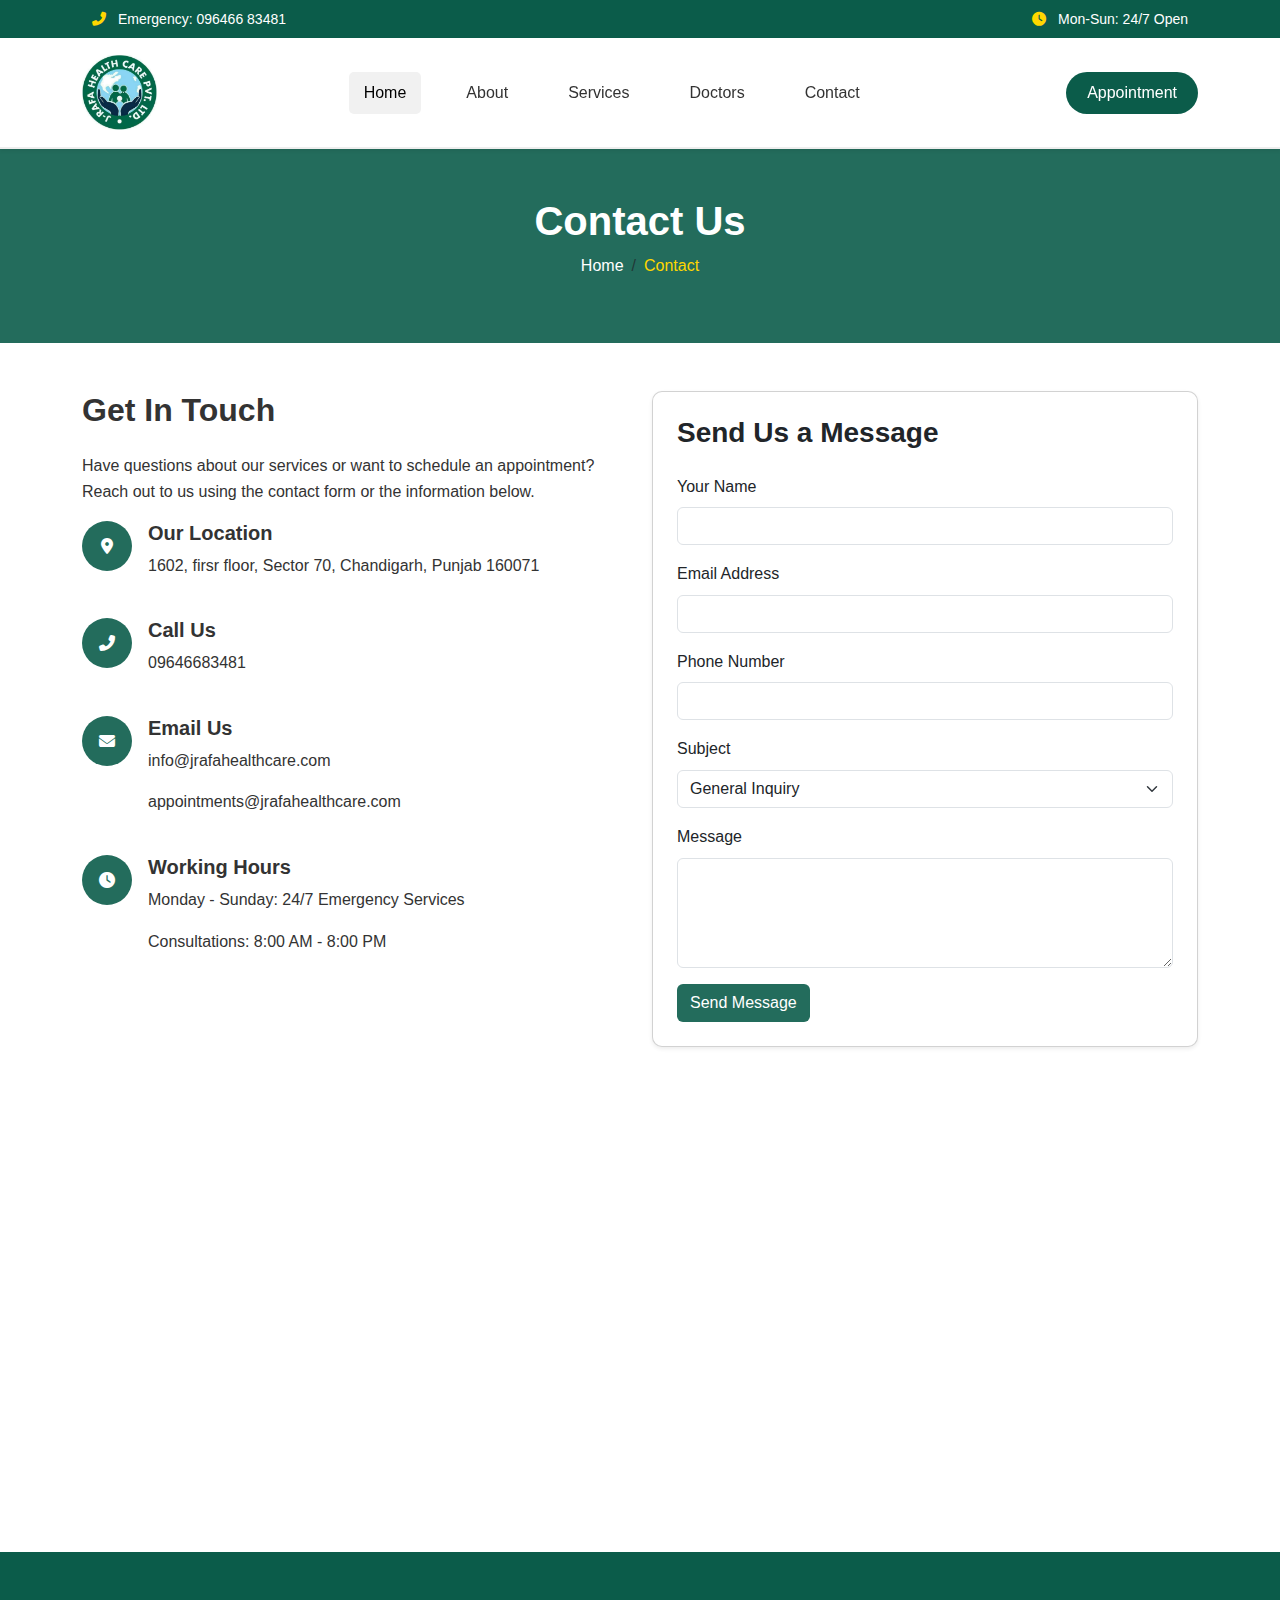
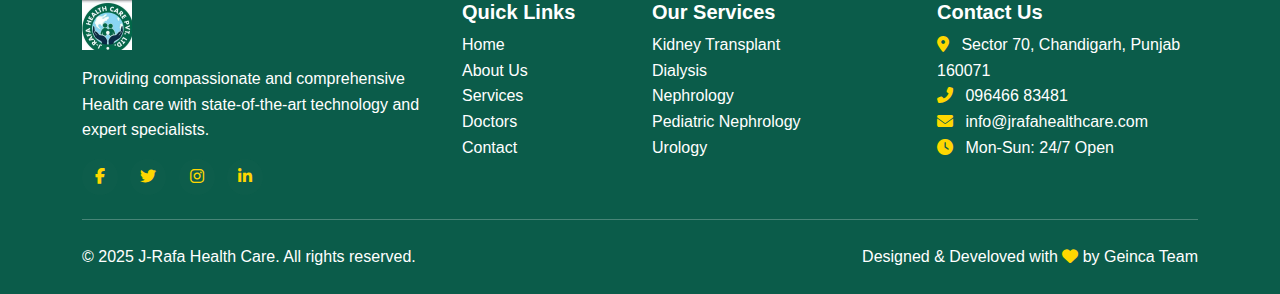
<file: contact.html>
<!DOCTYPE html>
<html lang="en">

<head>
    <!-- Same head as index.html -->
    <meta charset="UTF-8">
    <meta name="viewport" content="width=device-width, initial-scale=1.0">
    <title>J-Rafa Healthcare Pvt.Ltd | Contact</title>
    <link rel="icon" type="image/x-icon" href="./assets/img/favicon/favicon.ico">
    <!-- Bootstrap CSS -->
    <link href="https://cdn.jsdelivr.net/npm/bootstrap@5.3.0/dist/css/bootstrap.min.css" rel="stylesheet">
    <!-- Font Awesome -->
    <link rel="stylesheet" href="https://cdnjs.cloudflare.com/ajax/libs/font-awesome/6.4.0/css/all.min.css">
    <!-- Custom CSS -->
    <link rel="stylesheet" href="css/style.css">
    <!-- navbar CSS -->
    <link rel="stylesheet" href="css/navbar.css">
    <!-- footer CSS -->
    <link rel="stylesheet" href="css/footer.css">
</head>

<body>
    <div id="navbar"></div>
    <!-- Page Header -->
    <section class="page-header py-5 text-white" style="background-color: #236C5C;">
        <div class="container">
            <div class="row">
                <div class="col-12 text-center">
                    <h1>Contact Us</h1>
                    <nav aria-label="breadcrumb" class="d-flex justify-content-center">
                        <ol class="breadcrumb">
                            <li class="breadcrumb-item"><a href="index.html" class="text-white">Home</a></li>
                            <li class="breadcrumb-item active" aria-current="page">Contact</li>
                        </ol>
                    </nav>
                </div>
            </div>
        </div>
    </section>

    <!-- Contact Section -->
    <section class="contact-section py-5">
        <div class="container">
            <div class="row">
                <div class="col-lg-6 mb-4 mb-lg-0">
                    <div class="contact-info">
                        <h2 class="mb-4">Get In Touch</h2>
                        <p>Have questions about our services or want to schedule an appointment? Reach out to us using
                            the contact form or the information below.</p>

                        <div class="contact-item d-flex mb-4">
                            <div class="icon-box rounded-circle me-3" style="background-color: #236C5C; color: white;">
                                <i class="fas fa-map-marker-alt"></i>
                            </div>
                            <div>
                                <h5>Our Location</h5>
                                <p>1602, firsr floor, Sector 70, Chandigarh, Punjab 160071</p>
                            </div>
                        </div>

                        <div class="contact-item d-flex mb-4">
                            <div class="icon-box rounded-circle me-3" style="background-color: #236C5C; color: white;">
                                <i class="fas fa-phone-alt"></i>
                            </div>
                            <div>
                                <h5>Call Us</h5>
                                <p>09646683481</p>
                            </div>
                        </div>

                        <div class="contact-item d-flex mb-4">
                            <div class="icon-box rounded-circle me-3" style="background-color: #236C5C; color: white;">
                                <i class="fas fa-envelope"></i>
                            </div>
                            <div>
                                <h5>Email Us</h5>
                                <p>info@jrafahealthcare.com</p>
                                <p>appointments@jrafahealthcare.com</p>
                            </div>
                        </div>

                        <div class="contact-item d-flex">
                            <div class="icon-box rounded-circle me-3" style="background-color: #236C5C; color: white;">
                                <i class="fas fa-clock"></i>
                            </div>
                            <div>
                                <h5>Working Hours</h5>
                                <p>Monday - Sunday: 24/7 Emergency Services</p>
                                <p>Consultations: 8:00 AM - 8:00 PM</p>
                            </div>
                        </div>
                    </div>
                </div>

                <div class="col-lg-6">
                    <div class="contact-form card shadow-sm" style="border-radius: 10px;">
                        <div class="card-body p-4">
                            <h3 class="mb-4">Send Us a Message</h3>
                            <form>
                                <div class="mb-3">
                                    <label for="name" class="form-label">Your Name</label>
                                    <input type="text" class="form-control" id="name" required>
                                </div>
                                <div class="mb-3">
                                    <label for="email" class="form-label">Email Address</label>
                                    <input type="email" class="form-control" id="email" required>
                                </div>
                                <div class="mb-3">
                                    <label for="phone" class="form-label">Phone Number</label>
                                    <input type="tel" class="form-control" id="phone">
                                </div>
                                <div class="mb-3">
                                    <label for="subject" class="form-label">Subject</label>
                                    <select class="form-select" id="subject">
                                        <option value="general">General Inquiry</option>
                                        <option value="appointment">Appointment Request</option>
                                        <option value="billing">Billing Question</option>
                                        <option value="feedback">Feedback</option>
                                    </select>
                                </div>
                                <div class="mb-3">
                                    <label for="message" class="form-label">Message</label>
                                    <textarea class="form-control" id="message" rows="4" required></textarea>
                                </div>
                                <button type="submit" class="btn" style="background-color: #236C5C; color: white;">Send
                                    Message</button>
                            </form>
                        </div>
                    </div>
                </div>
            </div>
        </div>
    </section>

    <!-- Map Section -->
    <section class="map-section">
        <div class="container-fluid p-0">
            <iframe
                src="https://www.google.com/maps/embed?pb=!1m18!1m12!1m3!1d27444.128877652798!2d76.68707713673719!3d30.703888074146303!2m3!1f0!2f0!3f0!3m2!1i1024!2i768!4f13.1!3m3!1m2!1s0x390feef3aaaaaaab%3A0xd50cf7729d5ec166!2sJ-RAFA%20HEALTHCARE%20PVT%20PVT%20LTD!5e0!3m2!1sen!2sin!4v1746702443004!5m2!1sen!2sin"
                width="100%" height="450" style="border:0;" allowfullscreen="" loading="lazy"
                referrerpolicy="no-referrer-when-downgrade"></iframe>
        </div>
    </section>
    <div id="footer"></div>

    <!-- Bootstrap JS -->
    <script src="https://cdn.jsdelivr.net/npm/bootstrap@5.3.0/dist/js/bootstrap.bundle.min.js"></script>
    <!-- Custom JS -->
    <script src="js/main.js"></script>
</body>

</html>
</file>
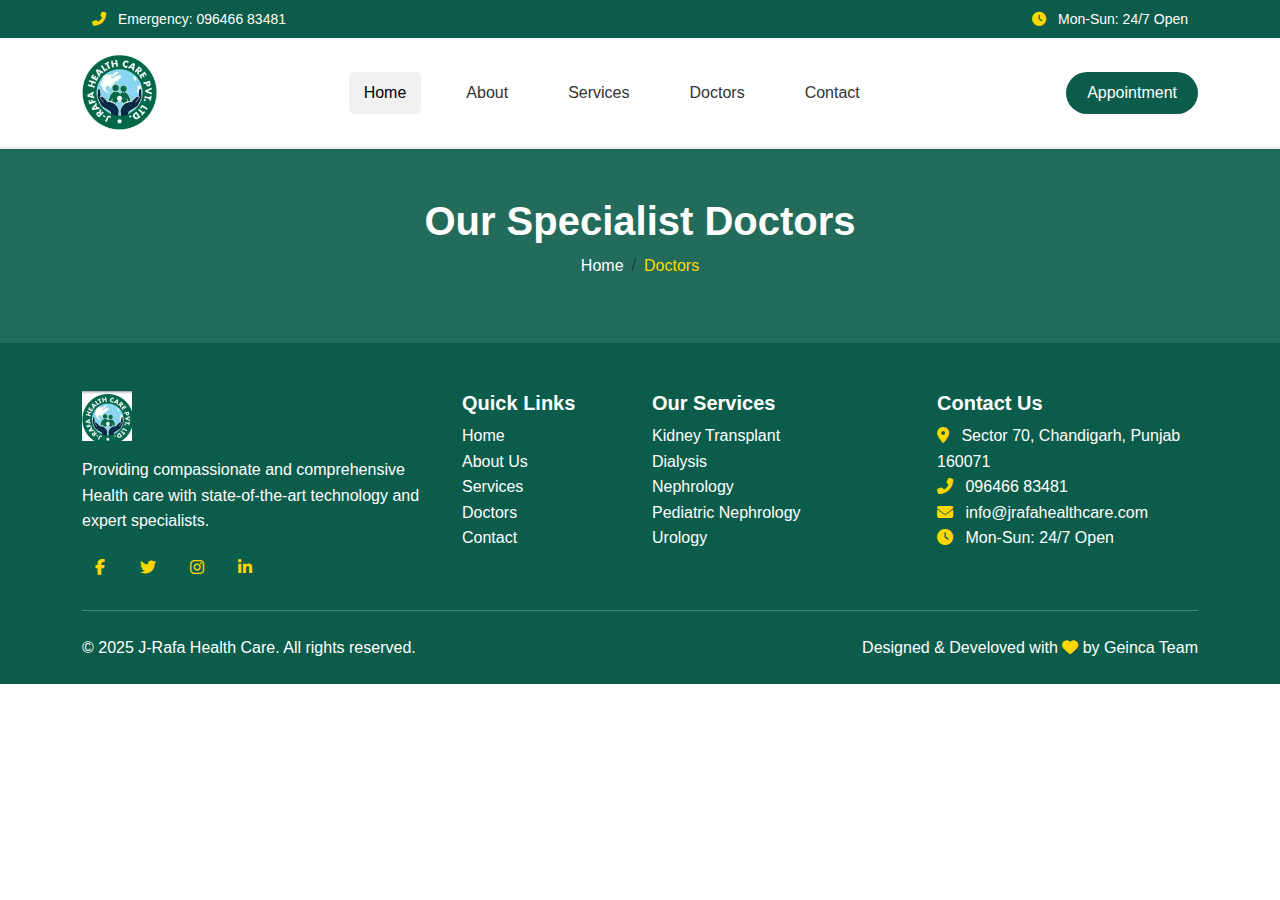
<file: doctors.html>
<!DOCTYPE html>
<html lang="en">

<head>
    <!-- Same head as index.html -->
    <meta charset="UTF-8">
    <meta name="viewport" content="width=device-width, initial-scale=1.0">
    <title>J-Rafa Healthcare Pvt.Ltd | Doctors</title>
    <link rel="icon" type="image/x-icon" href="./assets/img/favicon/favicon.ico">
    <!-- Bootstrap CSS -->
    <link href="https://cdn.jsdelivr.net/npm/bootstrap@5.3.0/dist/css/bootstrap.min.css" rel="stylesheet">
    <!-- Font Awesome -->
    <link rel="stylesheet" href="https://cdnjs.cloudflare.com/ajax/libs/font-awesome/6.4.0/css/all.min.css">
    <!-- Custom CSS -->
    <link rel="stylesheet" href="css/style.css">
    <!-- navbar CSS -->
    <link rel="stylesheet" href="css/navbar.css">
    <!-- footer CSS -->
    <link rel="stylesheet" href="css/footer.css">
</head>

<body>
    <div id="navbar"></div>
    <!-- Page Header -->
    <section class="page-header py-5 text-white" style="background-color: #236C5C;">
        <div class="container">
            <div class="row">
                <div class="col-12 text-center">
                    <h1>Our Specialist Doctors</h1>
                    <nav aria-label="breadcrumb" class="d-flex justify-content-center">
                        <ol class="breadcrumb">
                            <li class="breadcrumb-item"><a href="index.html" class="text-white">Home</a></li>
                            <li class="breadcrumb-item active" aria-current="page">Doctors</li>
                        </ol>
                    </nav>
                </div>
            </div>
        </div>
    </section>

    <div id="team"></div>
    <div id="footer"></div>

    <!-- Bootstrap JS -->
    <script src="https://cdn.jsdelivr.net/npm/bootstrap@5.3.0/dist/js/bootstrap.bundle.min.js"></script>
    <!-- Custom JS -->
    <script src="js/main.js"></script>
</body>

</html>
</file>
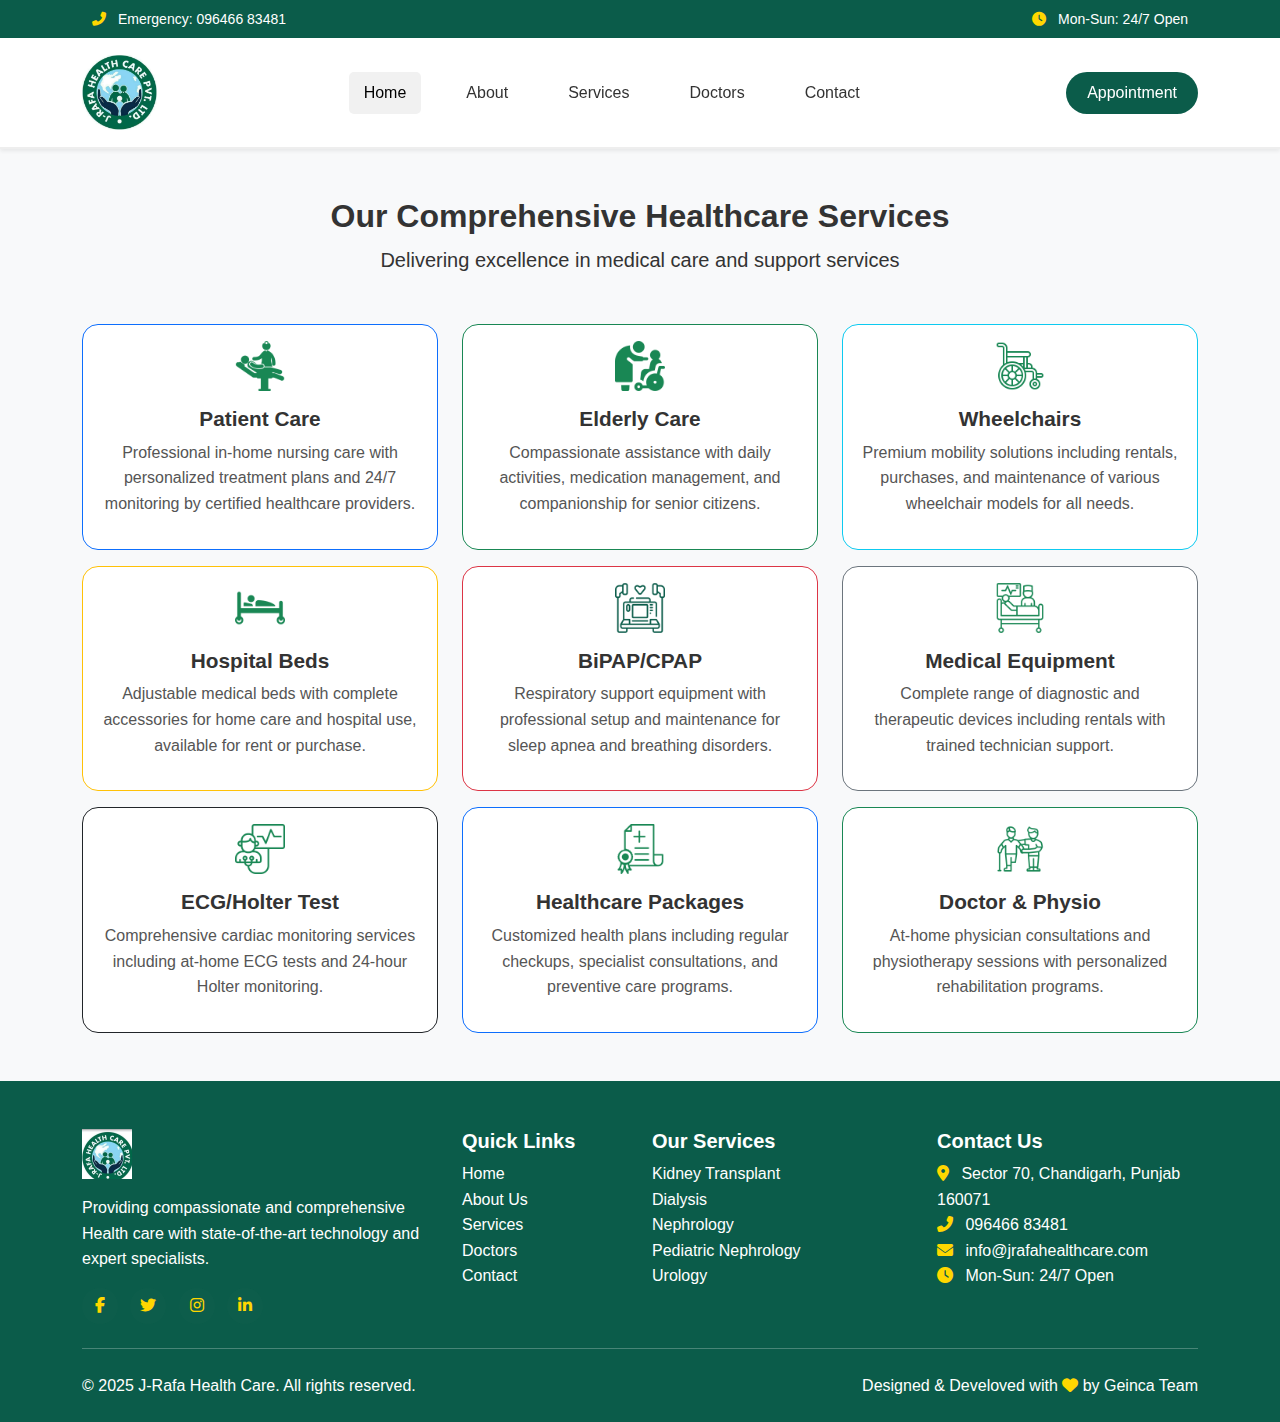
<file: services.html>
<!DOCTYPE html>
<html lang="en">

<head>
    <!-- Same head as index.html -->
    <meta charset="UTF-8">
    <meta name="viewport" content="width=device-width, initial-scale=1.0">
    <title>J-Rafa Healthcare Pvt.Ltd | Services</title>
    <link rel="icon" type="image/x-icon" href="./assets/img/favicon/favicon.ico">
    <!-- Bootstrap CSS -->
    <link href="https://cdn.jsdelivr.net/npm/bootstrap@5.3.0/dist/css/bootstrap.min.css" rel="stylesheet">
    <!-- Font Awesome -->
    <link rel="stylesheet" href="https://cdnjs.cloudflare.com/ajax/libs/font-awesome/6.4.0/css/all.min.css">
    <!-- Custom CSS -->
    <link rel="stylesheet" href="css/style.css">
    <!-- navbar CSS -->
    <link rel="stylesheet" href="css/navbar.css">
    <!-- services CSS -->
    <link rel="stylesheet" href="css/services.css">
    <!-- footer CSS -->
    <link rel="stylesheet" href="css/footer.css">
</head>

<body>
    <div id="navbar"></div>
    <div id="services"></div>
    <div id="footer"></div>


    <!-- Bootstrap JS -->
    <script src="https://cdn.jsdelivr.net/npm/bootstrap@5.3.0/dist/js/bootstrap.bundle.min.js"></script>
    <!-- Custom JS -->
    <script src="js/main.js"></script>
</body>

</html>
</file>
<file: css/style.css>
/* General Styles */
body {
    font-family: 'Roboto', sans-serif;
    color: #333;
    line-height: 1.6;
}

h1, h2, h3, h4, h5, h6 {
    font-family: 'Poppins', sans-serif;
    font-weight: 600;
}

a {
    text-decoration: none;
    transition: all 0.3s ease;
}

.breadcrumb .active{
    color: #FFD700;
}

/* Doctors Section */
.doctor-card {
    border: none;
    border-radius: 10px;
    overflow: hidden;
    transition: all 0.3s ease;
    box-shadow: 0 5px 15px rgba(0,0,0,0.05);
}

.doctor-card:hover {
    transform: translateY(-10px);
    box-shadow: 0 15px 30px rgba(0,0,0,0.1);
}

.doctor-card img {
    height: 250px;
    object-fit: cover;
}

.social-links a {
    display: inline-block;
    width: 36px;
    height: 36px;
    line-height: 36px;
    text-align: center;
    background: #f8f9fa;
    border-radius: 50%;
    margin: 0 5px;
    color: #1a5276;
    transition: all 0.3s ease;
}

.social-links a:hover {
    background: #1a5276;
    color: #fff;
}

/* Contact Section */
.contact-form {
    border-radius: 10px;
}

.icon-box {
    width: 50px;
    height: 50px;
    display: flex;
    align-items: center;
    justify-content: center;
}

.social-icons a {
    display: inline-block;
    width: 36px;
    height: 36px;
    line-height: 36px;
    text-align: center;
    background: rgba(35, 108, 92, 0.1);
    border-radius: 50%;
    margin-right: 10px;
    color: #236C5C;
    transition: all 0.3s ease;
}

.social-icons a:hover {
    background: #236C5C;
    color: white;
}

.social-icons a i,
.list-unstyled i{
    color:#FFD700;
}
</file>
<file: css/navbar.css>
/* Top Bar */
.top-bar {
    background-color: #0B5C4A;
    color: #fff;
    font-size: 14px;
}

.top-bar span {
    display: inline-block;
    padding: 0 10px;
    font-weight: 500;
}

.top-bar i {
    color: #FFD700;
}

/* Navigation */
.navbar {
    padding: 12px 0;
    background-color: #fff;
    border-bottom: 2px solid #eee;
}

.navbar-brand img {
    max-height: 75px;
}

.nav-link {
    font-weight: 500;
    padding: 8px 15px !important;
    color: #333;
    transition: color 0.3s ease, background-color 0.3s ease;
    margin: 0 15px;
}

.nav-link:hover, .nav-link.active {
    color: #0B5C4A;
    background-color: #f1f1f1;
    border-radius: 5px;
}

.header-appointment-btn {
    background-color: #0B5C4A;
    color: #fff;
    padding: 8px 20px;
    border-radius: 30px;
    transition: background-color 0.3s ease;
}

.header-appointment-btn:hover {
    background: transparent;
    border: 1px solid #06493b;
    color: #06493b;
}

.modal-header {
    background-color: #06493b;
    color: white;
}

.modal-title {
    font-weight: bold;
}

.modal-body {
    padding: 20px;
}

.modal-content {
    border-radius: 8px;
}

.btn-primary {
    background-color: #06493b;
    border: none;
}

.btn-primary:hover {
    background-color: #06493b;
}


@media (max-width: 767px) {
    .navbar-nav {
        text-align: center;
    }
    .header-appointment-btn {
        margin-top: 10px;
    }
}
</file>
<file: css/footer.css>
/* Footer */
.footer {
    background-color: #0B5C4A;
}

.footer a:hover {
    color: #fff !important;
    opacity: 0.8;
}
</file>
<file: css/services.css>
.service-card {
    border-radius: 1rem; /* Rounded corners */
    transition: transform 0.3s ease, box-shadow 0.3s ease;
    border: 1px solid #00695c;
}

.service-card:hover {
    transform: translateY(-5px); /* Lift effect */
    box-shadow: 0 8px 16px rgba(0, 0, 0, 0.2); /* Shadow on hover */
}

.service-card i {
    color: #00695c; /* Custom color for icons */
}

.service-card h3 {
    font-weight: bold;
    color: #333;
}

.service-card p {
    color: #555;
}

.service-card .card-body .img-wrapper{
    width: 50px;
    height: 50px;
}

.service-card .card-body h3{
    font-size: 1.3rem;
    margin-top: 1rem;
}

.btn-link {
    color: #00695c;
    text-decoration: none;
}

.btn-link:hover {
    text-decoration: underline;
}

.btn-outline-primary{
    background-color: #00695c;
    color: #fff;
    border: 1px solid #00695c;
}

.btn-outline-primary:hover{
    border: 1px solid #00695c;
    background:none;
    color: #00695c;
}

.view-btn{
    background-color: #00695c;
}

.view-btn:hover{
    border: 1px solid #00695c;
    color: #00695c !important;
}
</file>
